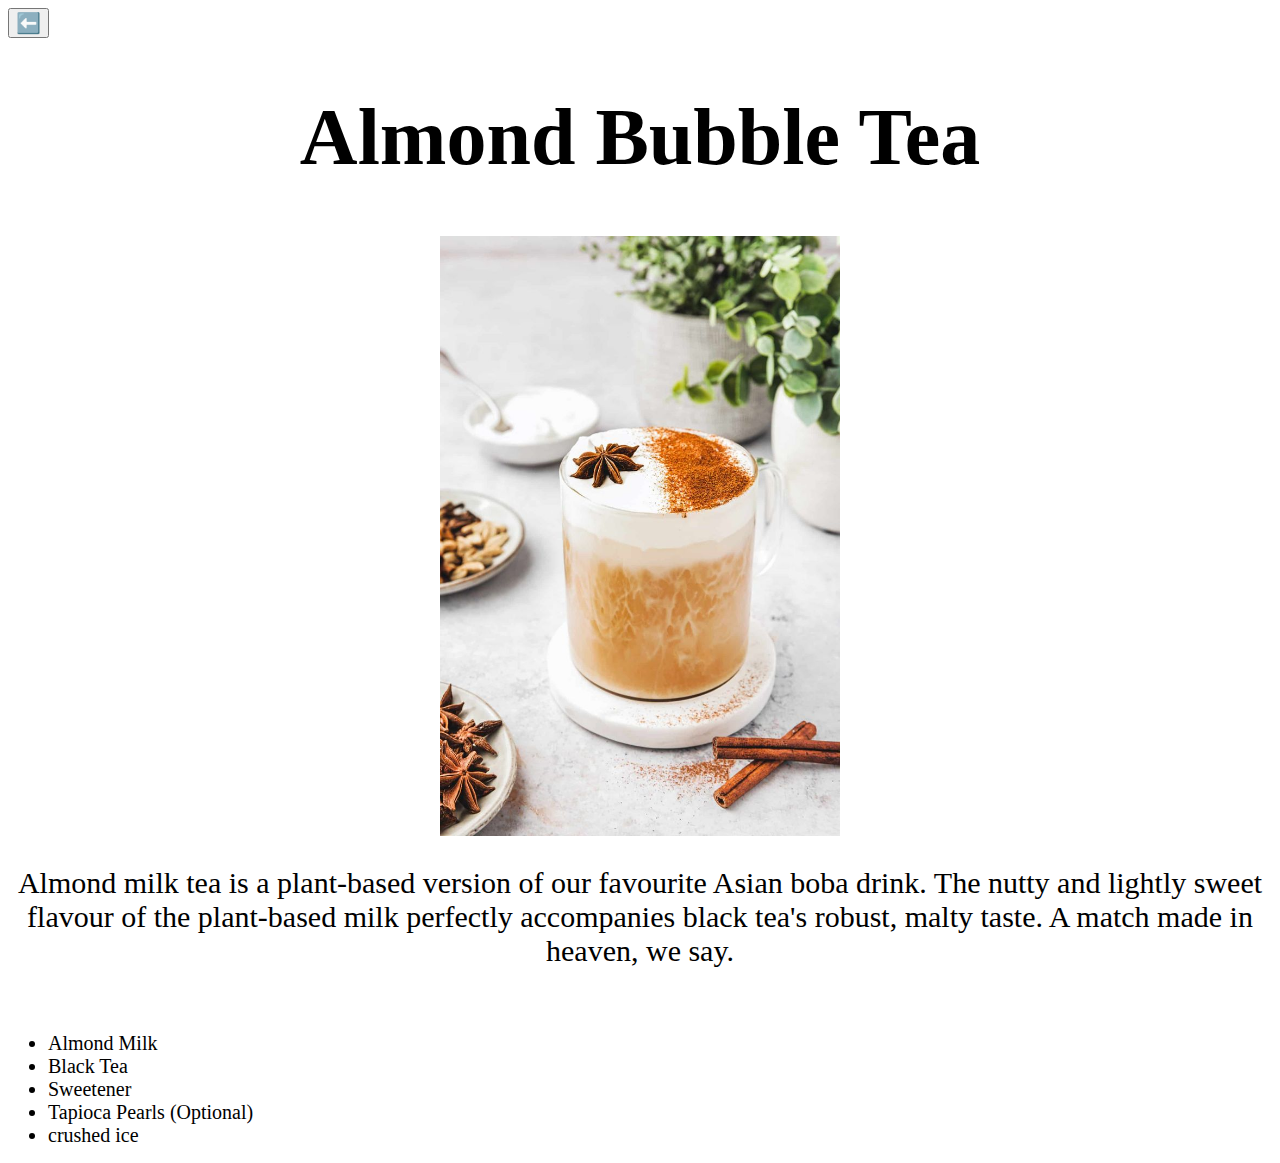
<file: Almond.html>
<!DOCTYPE html>
<html lang="en">
<head>
    <meta charset="UTF-8">
    <meta name="viewport" content="width=device-width, initial-scale=1.0">
    <title>Almond</title>
    <style>
        a{
            text-decoration: none;
        }
    </style>
    <style>
        button{
            font-size: 20px;
        }
        h1{
            text-align: center;
            font-size: 80px;
        }
        img {
            display: block;
            margin: 0 auto;
            max-width: 100%;
            height: auto;
        }
        p{
            text-align: center;
            font-size: 30px;
        }
        li{
            font-size: 20px;
        }
        @media only screen and (max-width: 768px) {
            h1 {
                font-size: 60px;
            }
            h2 {
                font-size: 40px;
            }
            p {
                font-size: 30px;
            }
            li {
                font-size: 24px;
            }
        }
    </style>
</head>
<body>
    <button><a href="index.html">⬅️</a></button>
    <header>
        <h1>Almond Bubble Tea</h1>
    </header>
    <div>
        <img src="photos/almond.jpg" alt="" width="400" height="450">
    </div>
    <div>
        <p>
              Almond milk tea is a plant-based version of our favourite Asian boba drink. 
              The nutty and lightly sweet flavour of the plant-based milk perfectly accompanies black tea's robust, 
              malty taste. A match made in heaven, we say.
        </p>
        <br>
        
    </div>
    <div>
        <ul>
            <li>Almond Milk</li>
            <li>Black Tea</li>
            <li>Sweetener</li>
            <li>Tapioca Pearls (Optional)</li>
            <li>crushed ice</li>
        </ul>
    </div>
</body>
</html>
</file>
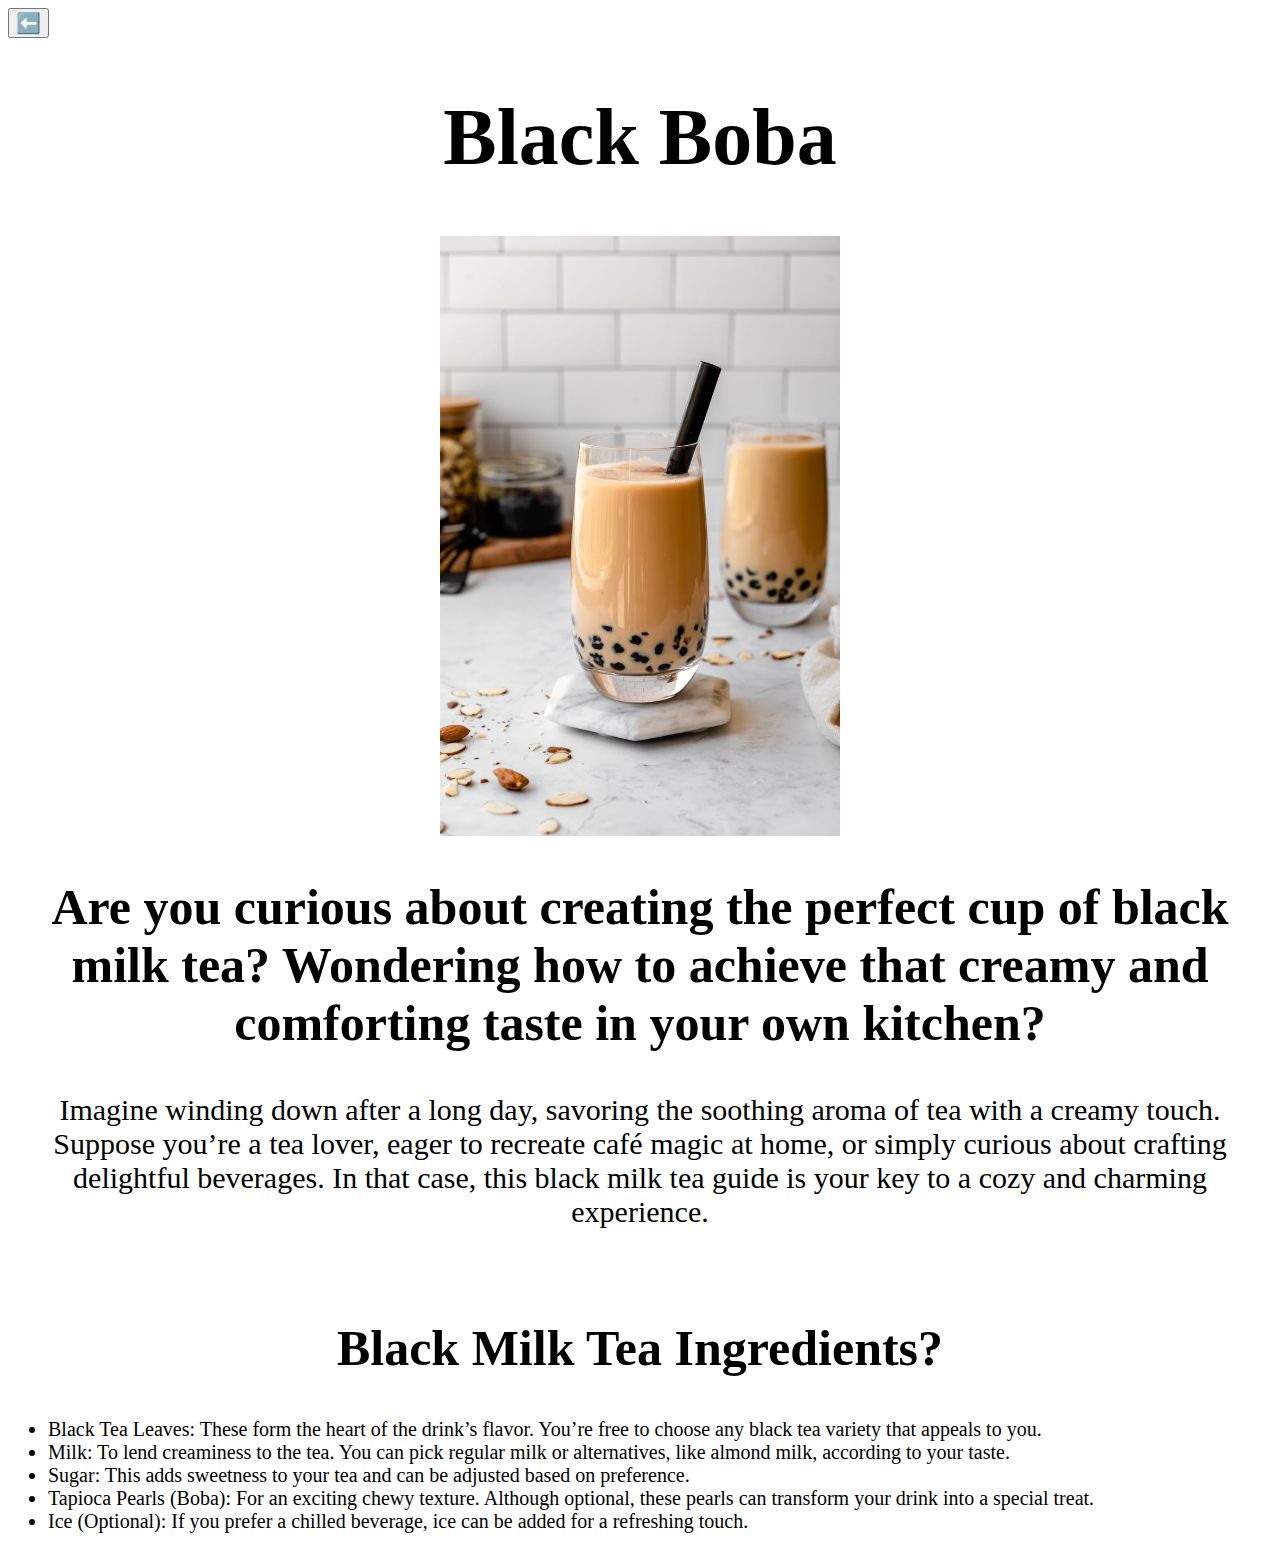
<file: Black.html>
<!DOCTYPE html>
<html lang="en">
<head>
    <meta charset="UTF-8">
    <meta name="viewport" content="width=device-width, initial-scale=1.0">
    <title>Black</title>
    <style>
        a{
            text-decoration: none;
        }
    </style>
    <style>
        button{
            font-size: 20px;
        }
        h2,h1{
            text-align: center;
        }
        h2{
            font-size: 50px;
        }
        h1{
            font-size: 80px;
        }
        img {
            display: block;
            margin: 0 auto;
            max-width: 100%;
            height: auto;
        }
        p{
            text-align: center;
            font-size: 30px;
        }
        li{
            font-size: 20px;
        }
        @media only screen and (max-width: 768px) {
            h1 {
                font-size: 60px;
            }
            h2 {
                font-size: 40px;
            }
            p {
                font-size: 30px;
            }
            li {
                font-size: 24px;
            }
        }
    </style>
</head>
<body>
    <button><a href="index.html">⬅️</a></button>
    <header>
        <h1>Black Boba</h1>
    </header>
    <div>
        <img src="photos/black.jpg" alt="" width="400" height="450">
    </div>
    <div>
        <h2>Are you curious about creating the perfect cup of black milk tea? Wondering how to achieve that creamy
             and comforting taste in your own kitchen? </h2>
    </div>
    <div>
        <p>
            Imagine winding down after a long day, savoring the soothing aroma of tea with a creamy touch. 
            Suppose you’re a tea lover, eager to recreate café magic at home, or simply curious about crafting delightful beverages.
             In that case, this black milk tea guide is your key to a cozy and charming experience.
        </p>
        <br>
        <h2>Black Milk Tea Ingredients?</h2>
        
    </div>
    <div>
        <ul>
            <li>Black Tea Leaves: These form the heart of the drink’s flavor. You’re free to choose any black tea variety that appeals to you. </li>
            <li>Milk: To lend creaminess to the tea. You can pick regular milk or alternatives, like almond milk, according to your taste.</li>
            <li>  Sugar: This adds sweetness to your tea and can be adjusted based on preference.</li>
            <li> Tapioca Pearls (Boba): For an exciting chewy texture. Although optional, these pearls can transform your drink into a special treat.</li>
            <li>Ice (Optional): If you prefer a chilled beverage, ice can be added for a refreshing touch.</li>
        </ul>
    </div>
</body>
</html>
</file>
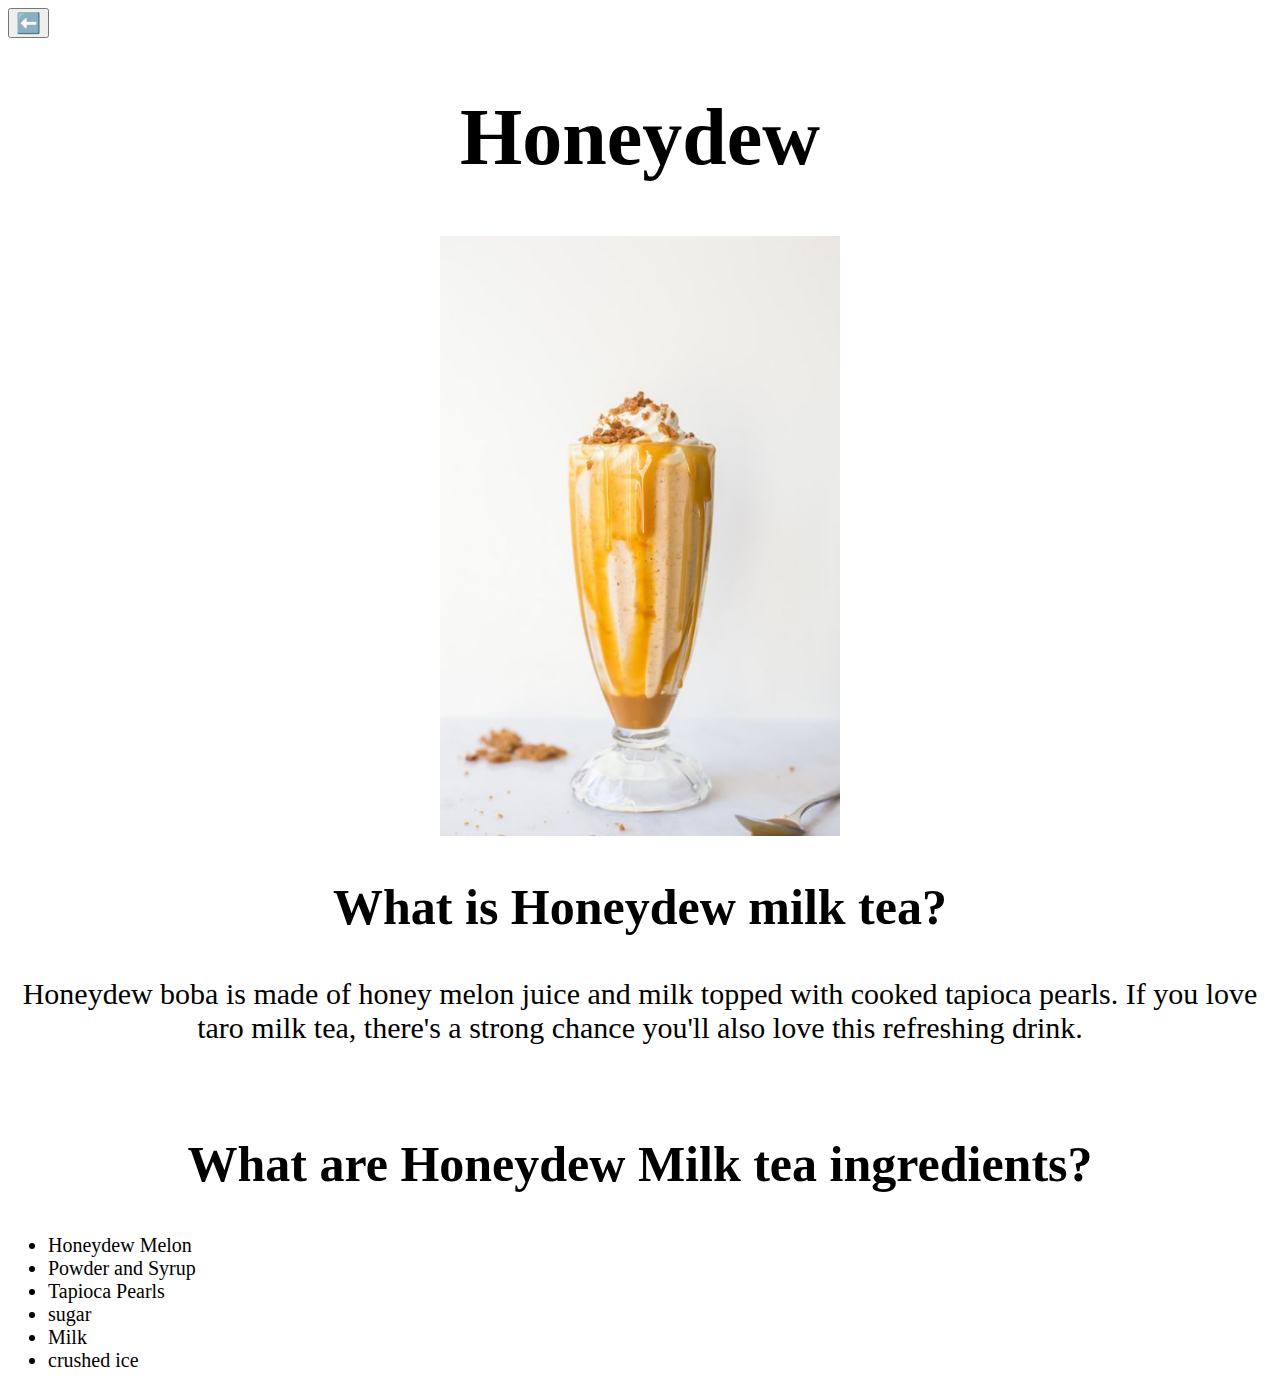
<file: Honeydew.html>
<!DOCTYPE html>
<html lang="en">
<head>
    <meta charset="UTF-8">
    <meta name="viewport" content="width=device-width, initial-scale=1.0">
    <title>Honeydew</title>
    <style>
        a{
            text-decoration: none;
        }
    </style>
    <style>
        button{
            font-size: 20px;
        }
        h2,h1{
            text-align: center;
        }
        h2{
            font-size: 50px;
        }
        h1{
            font-size: 80px;
        }
        img {
            display: block;
            margin: 0 auto;
            max-width: 100%;
            height: auto;
        }
        p{
            text-align: center;
            font-size: 30px;
        }
        li{
            font-size: 20px;
        }
        @media only screen and (max-width: 768px) {
            h1 {
                font-size: 60px;
            }
            h2 {
                font-size: 40px;
            }
            p {
                font-size: 30px;
            }
            li {
                font-size: 24px;
            }
        }
    </style>
</head>
<body>
    <button><a href="index.html">⬅️</a></button>
    <header>
        <h1>Honeydew</h1>
    </header>
    <div>
        <img src="photos/honey.jpg" alt="" width="400" height="450">
    </div>
    <div>
        <h2>What is Honeydew milk tea?</h2>
    </div>
    <div>
        <p>
            Honeydew boba is made of honey melon juice and milk topped with cooked tapioca pearls.
             If you love taro milk tea, there's a strong chance you'll also love this refreshing drink. 
        </p>
        <br>
        <h2>What are Honeydew Milk tea ingredients?</h2>
    </div>
    <div>
        <ul>
            <li>Honeydew Melon</li>
            <li>Powder and Syrup</li>
            <li>Tapioca Pearls</li>
            <li>sugar</li>
            <li>Milk</li>
            <li>crushed ice</li>
        </ul>
    </div>
</body>
</html>
</file>
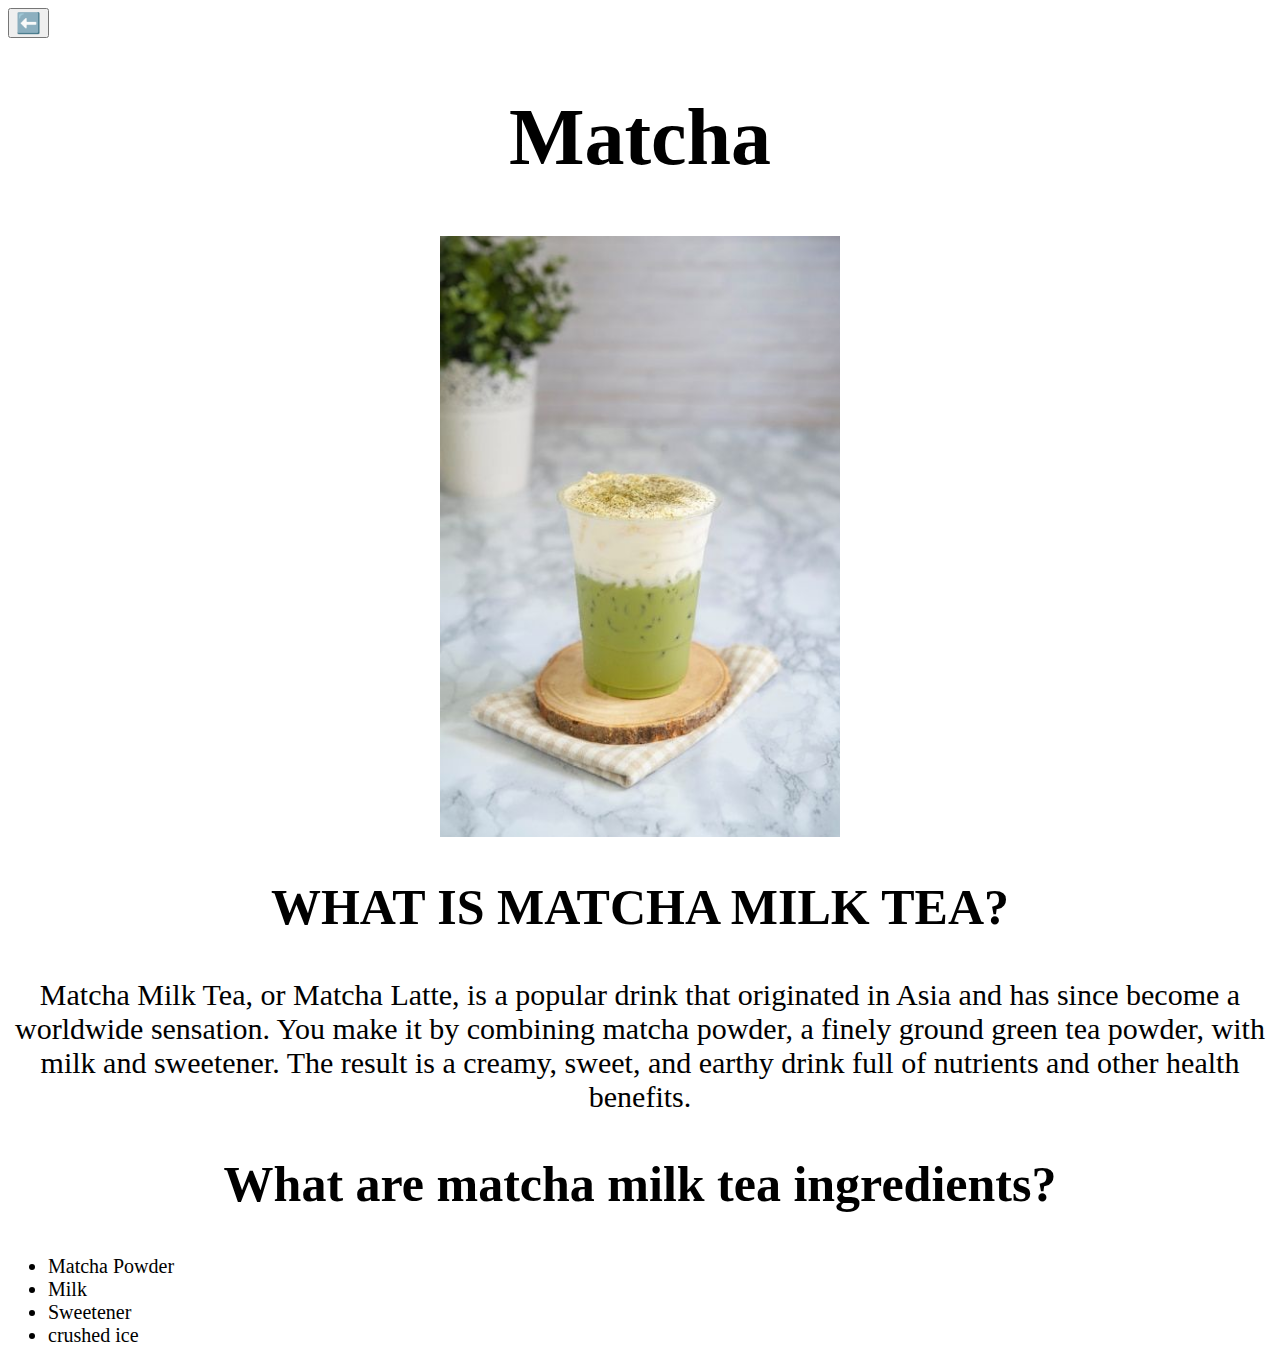
<file: Matcha.html>
<!DOCTYPE html>
<html lang="en">
<head>
    <meta charset="UTF-8">
    <meta name="viewport" content="width=device-width, initial-scale=1.0">
    <title>Matcha</title>
    <style>
        a{
            text-decoration: none;
        }
    </style>
    <style>
        button{
            font-size: 20px;
        }
        h2,h1{
            text-align: center;
        }
        h2{
            font-size: 50px;
        }
        h1{
            font-size: 80px;
        }
        img {
            display: block;
            margin: 0 auto;
            max-width: 100%;
            height: auto;
        }
        p{
            text-align: center;
            font-size: 30px;
        }
        li{
            font-size: 20px;
        }
        @media only screen and (max-width: 768px) {
            h1 {
                font-size: 60px;
            }
            h2 {
                font-size: 40px;
            }
            p {
                font-size: 30px;
            }
            li {
                font-size: 24px;
            }
        }
    </style>
</head>
<body>
    <button><a href="index.html">⬅️</a></button>
    <header>
        <h1>Matcha</h1>
    </header>
    <div>
        <img src="photos/matcha.jpg" alt="" width="400" height="450">
    </div>
    <div>
        <h2>WHAT IS MATCHA MILK TEA?</h2>
    </div>
    <div>
        <p>
            Matcha Milk Tea, or Matcha Latte, is a popular drink that originated in Asia and has since become
             a worldwide sensation. You make it by combining matcha powder, a finely ground green tea powder, 
             with milk and sweetener. The result is a creamy, sweet, and earthy drink full of nutrients and other health benefits.
        <br>
        <h2>What are matcha milk tea ingredients?</h2>
    </div>
    <div>
        <ul>
            <li>Matcha Powder</li>
            <li>Milk</li>
            <li>Sweetener</li>
            <li>crushed ice</li>
        </ul>
    </div>
</body>
</html>
</file>
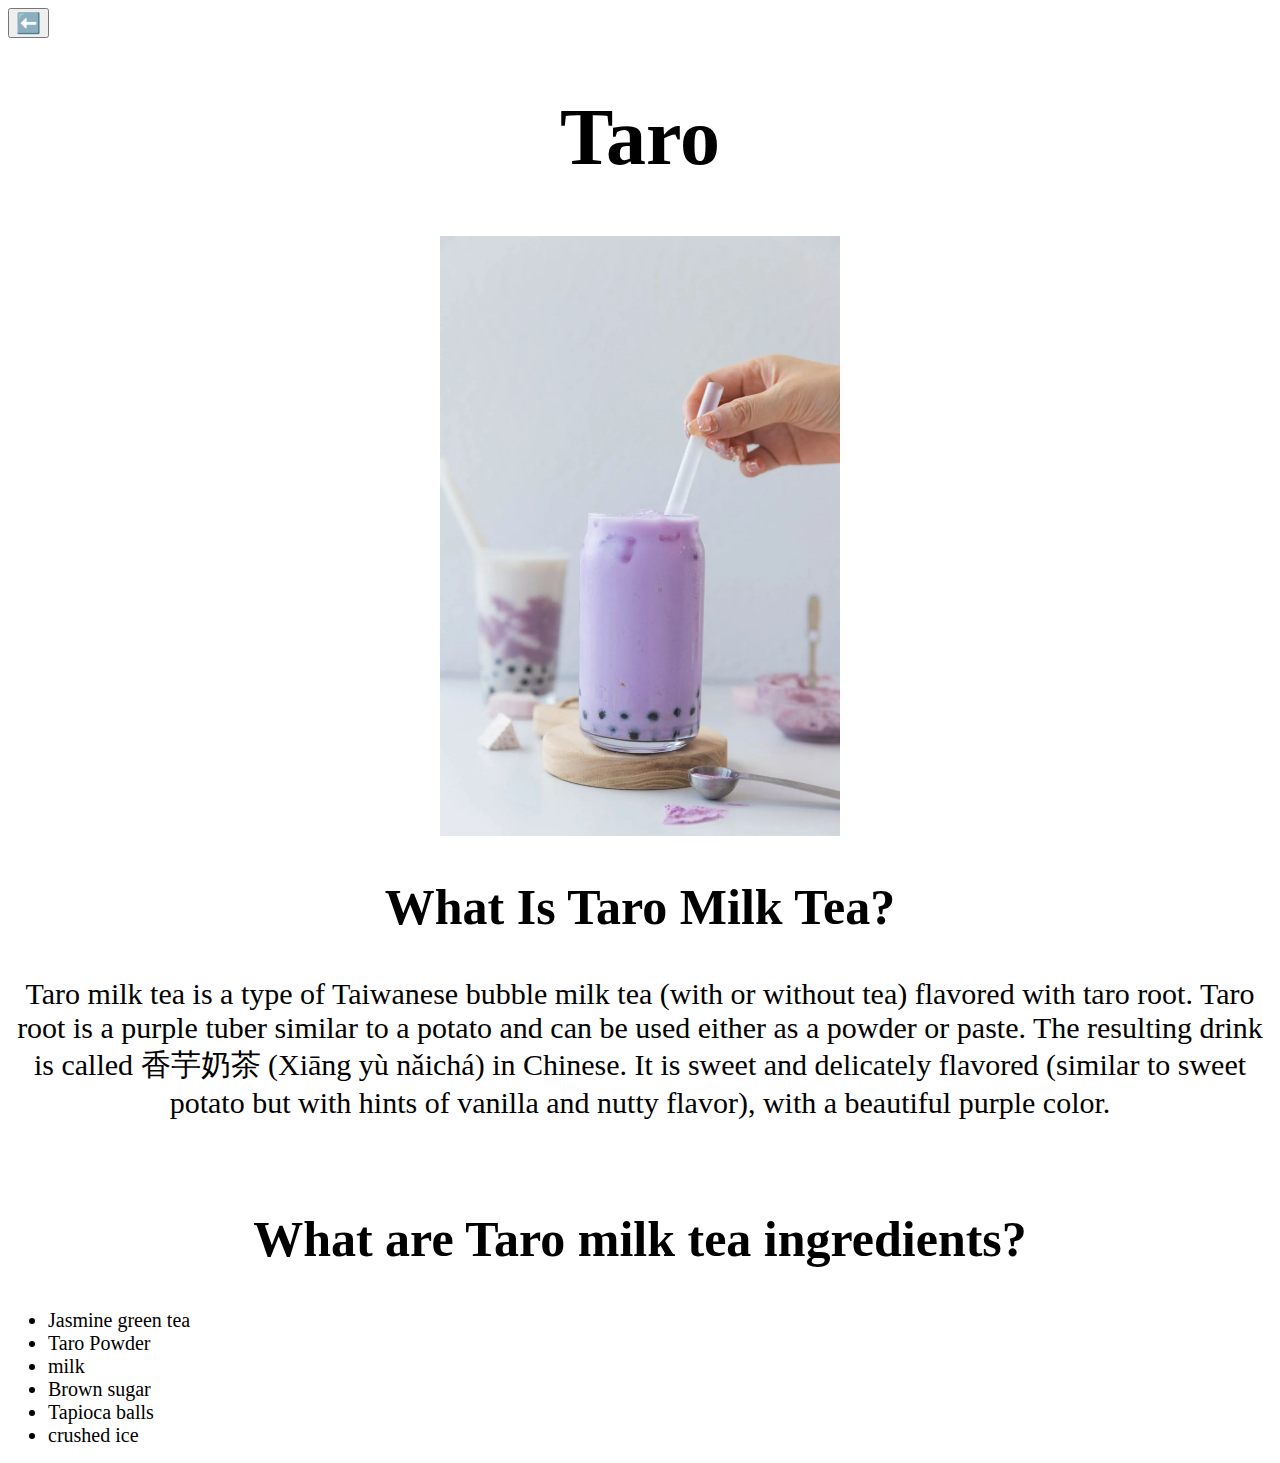
<file: Taro.html>
<!DOCTYPE html>
<html lang="en">
<head>
    <meta charset="UTF-8">
    <meta name="viewport" content="width=device-width, initial-scale=1.0">
    <title>Taro</title>
    <style>
        a{
            text-decoration: none;
        }
    </style>
    <style>
        button{
            font-size: 20px;
        }
        h2,h1{
            text-align: center;
        }
        h2{
            font-size: 50px;
        }
        h1{
            font-size: 80px;
        }
        img {
            display: block;
            margin: 0 auto;
            max-width: 100%;
            height: auto;
        }
        p{
            text-align: center;
            font-size: 30px;
        }
        li{
            font-size: 20px;
        }
        @media only screen and (max-width: 768px) {
            h1 {
                font-size: 60px;
            }
            h2 {
                font-size: 40px;
            }
            p {
                font-size: 30px;
            }
            li {
                font-size: 24px;
            }
        }
    </style>
</head>
<body>
    <button><a href="index.html">⬅️</a></button>
    <header>
        <h1>Taro</h1>
    </header>
    <div>
        <img src="photos/taro.jpg" alt="" width="400" height="450">
    </div>
    <div>
        <h2>What Is Taro Milk Tea?</h2>
    </div>
    <div>
        <p>
            Taro milk tea is a type of Taiwanese bubble milk tea (with or without tea) flavored with taro root.
             Taro root is a purple tuber similar to a potato and can be used either as a powder or paste. 
             The resulting drink is called 香芋奶茶 (Xiāng yù nǎichá) in Chinese. It is sweet and delicately flavored
             (similar to sweet potato but with hints of vanilla and nutty flavor), with a beautiful purple color.
        </p>
        <br>
        <h2>What are Taro milk tea ingredients?</h2>
    </div>
    <div>
        <ul>
            <li>Jasmine green tea </li>
            <li>Taro Powder</li>
            <li>milk</li>
            <li>Brown sugar</li>
            <li>Tapioca balls</li>
            <li>crushed ice</li>
        </ul>
    </div>
</body>
</html>
</file>
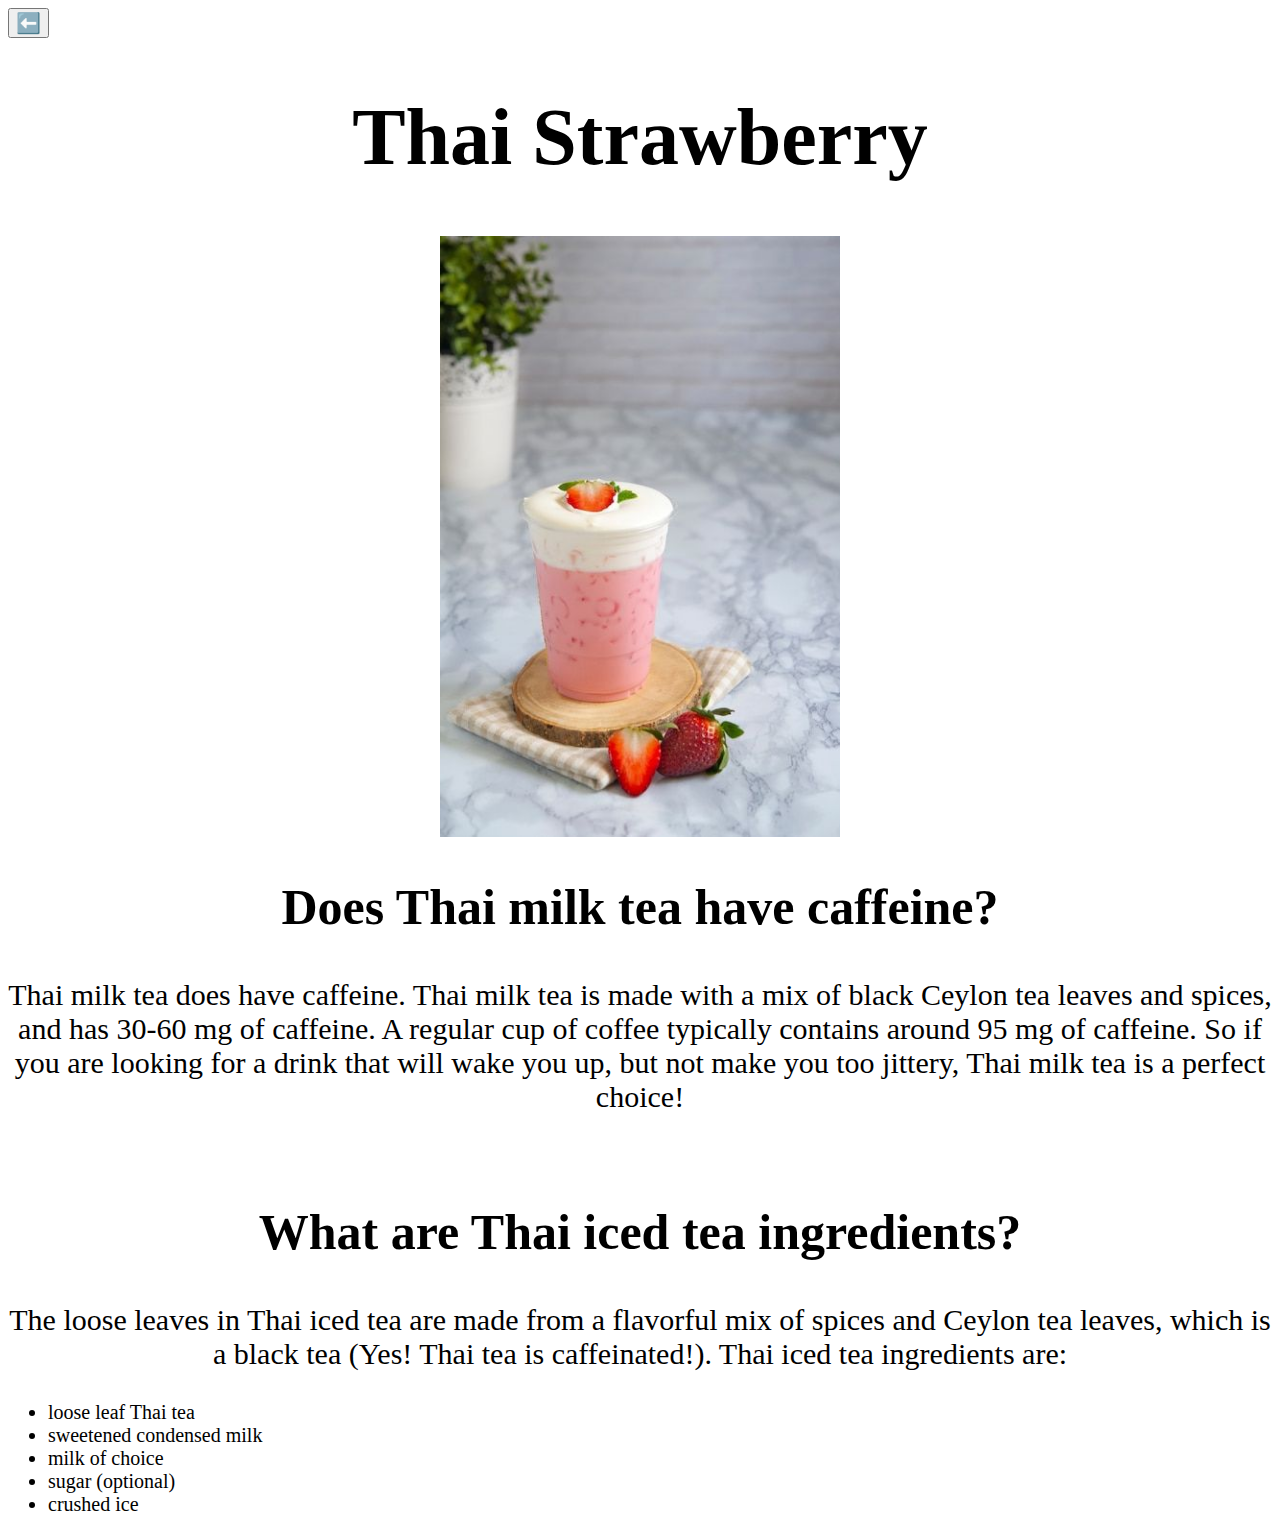
<file: Thai.html>
<!DOCTYPE html>
<html lang="en">
<head>
    <meta charset="UTF-8">
    <meta name="viewport" content="width=device-width, initial-scale=1.0">
    <title>Thai</title>
    <style>
        a{
            text-decoration: none;
        }
    </style>
    <style>
        button{
            font-size: 20px;
        }
        h2,h1{
            text-align: center;
        }
        h2{
            font-size: 50px;
        }
        h1{
            font-size: 80px;
        }
        img {
            display: block;
            margin: 0 auto;
            max-width: 100%;
            height: auto;
        }
        p{
            text-align: center;
            font-size: 30px;
        }
        li{
            font-size: 20px;
        }
        @media only screen and (max-width: 768px) {
            h1 {
                font-size: 60px;
            }
            h2 {
                font-size: 40px;
            }
            p {
                font-size: 30px;
            }
            li {
                font-size: 24px;
            }
        }
    </style>
</head>
<body>
    <button><a href="index.html">⬅️</a></button>
    <header>
        <h1>Thai Strawberry</h1>
    </header>
    <div>
        <img src="photos/thai.jpg" alt="" width="400" height="450">
    </div>
    <div>
        <h2>Does Thai milk tea have caffeine?</h2>
    </div>
    <div>
        <p>
            Thai milk tea does have caffeine. Thai milk tea is made with a mix of black Ceylon tea leaves and spices,
            and has 30-60 mg of caffeine. A regular cup of coffee typically contains around 95 mg of caffeine. So if you
            are looking for a drink that will wake you up, but not make you too jittery, Thai milk tea is a perfect choice!
        </p>
        <br>
        <h2>What are Thai iced tea ingredients?</h2>
        <p>
            The loose leaves in Thai iced tea are made from a flavorful mix of spices and Ceylon tea leaves, which is a
            black tea (Yes! Thai tea is caffeinated!). Thai iced tea ingredients are:
        </p>
    </div>
    <div>
        <ul>
            <li>loose leaf Thai tea </li>
            <li>sweetened condensed milk</li>
            <li>milk of choice</li>
            <li>sugar (optional)</li>
            <li>crushed ice</li>
        </ul>
    </div>
</body>
</html>
</file>
